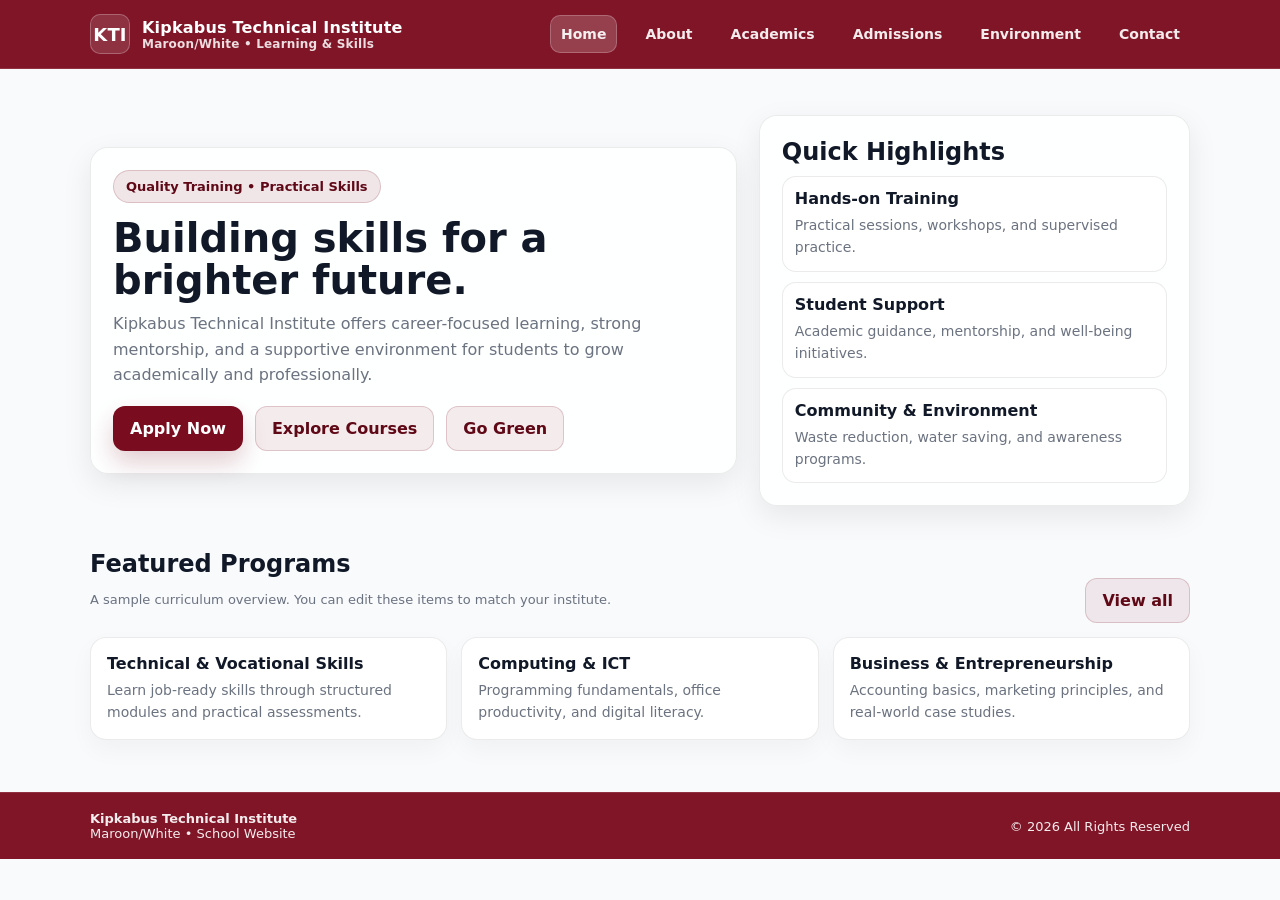
<file: index.html>
<!doctype html>
<html lang="en">
<head>
  <meta charset="utf-8" />
  <meta name="viewport" content="width=device-width, initial-scale=1" />
  <title>Kipkabus Technical Institute | School Website</title>
  <link rel="stylesheet" href="style.css" />
</head>
<body>
  <a class="skip-link" href="#main">Skip to content</a>

  <header class="site-header" role="banner">
    <div class="container">
      <nav class="navbar" aria-label="Primary navigation">
        <div class="brand" aria-label="Kipkabus Technical Institute">
          <div class="logo" aria-hidden="true">KTI</div>
          <div>
            Kipkabus Technical Institute
            <div style="font-weight:600; font-size:12px; color:rgba(255,255,255,.86)">Maroon/White • Learning & Skills</div>
          </div>
        </div>

        <button class="burger" aria-label="Open menu" aria-expanded="false" type="button">☰ Menu</button>

        <div class="nav-links" id="navLinks">
          <a href="index.html">Home</a>
          <a href="about.html">About</a>
          <a href="academics.html">Academics</a>
          <a href="admissions.html">Admissions</a>
          <a href="environment.html">Environment</a>
          <a href="contact.html">Contact</a>
        </div>
      </nav>
    </div>
  </header>

  <main id="main">
    <section class="hero">
      <div class="container">
        <div class="hero-grid">
          <div class="hero-card">
            <div class="kicker">Quality Training • Practical Skills</div>
            <h1>Building skills for a brighter future.</h1>
            <p class="lead">
              Kipkabus Technical Institute offers career-focused learning, strong mentorship, and a supportive environment
              for students to grow academically and professionally.
            </p>

            <div class="cta-row">
              <a class="btn btn-primary" href="admissions.html">Apply Now</a>
              <a class="btn btn-ghost" href="academics.html">Explore Courses</a>
              <a class="btn btn-ghost" href="environment.html">Go Green</a>
            </div>
          </div>

          <div class="hero-card">
            <h2 style="margin:0 0 10px">Quick Highlights</h2>
            <div class="list">
              <div class="list-item">
                <b>Hands-on Training</b>
                <span>Practical sessions, workshops, and supervised practice.</span>
              </div>
              <div class="list-item">
                <b>Student Support</b>
                <span>Academic guidance, mentorship, and well-being initiatives.</span>
              </div>
              <div class="list-item">
                <b>Community & Environment</b>
                <span>Waste reduction, water saving, and awareness programs.</span>
              </div>
            </div>
          </div>

        </div>
      </div>
    </section>

    <section class="section">
      <div class="container">
        <div style="display:flex; align-items:flex-end; justify-content:space-between; gap:16px; flex-wrap:wrap;">
          <div>
            <h2>Featured Programs</h2>
            <p class="small-note">A sample curriculum overview. You can edit these items to match your institute.</p>
          </div>
          <a class="btn btn-ghost" href="academics.html">View all</a>
        </div>

        <div class="grid-3" style="margin-top:14px">
          <div class="card">
            <h3>Technical & Vocational Skills</h3>
            <p>Learn job-ready skills through structured modules and practical assessments.</p>
          </div>
          <div class="card">
            <h3>Computing & ICT</h3>
            <p>Programming fundamentals, office productivity, and digital literacy.</p>
          </div>
          <div class="card">
            <h3>Business & Entrepreneurship</h3>
            <p>Accounting basics, marketing principles, and real-world case studies.</p>
          </div>
        </div>
      </div>
    </section>
  </main>

  <footer>
    <div class="container footer-inner">
      <div>
        <b>Kipkabus Technical Institute</b><br />
        Maroon/White • School Website
      </div>
      <div>
        <span>© <span id="year"></span> All Rights Reserved</span>
      </div>
    </div>
  </footer>

  <script>
    document.getElementById('year').textContent = new Date().getFullYear();
  </script>
  <script src="script.js"></script>
</body>
</html>
</file>
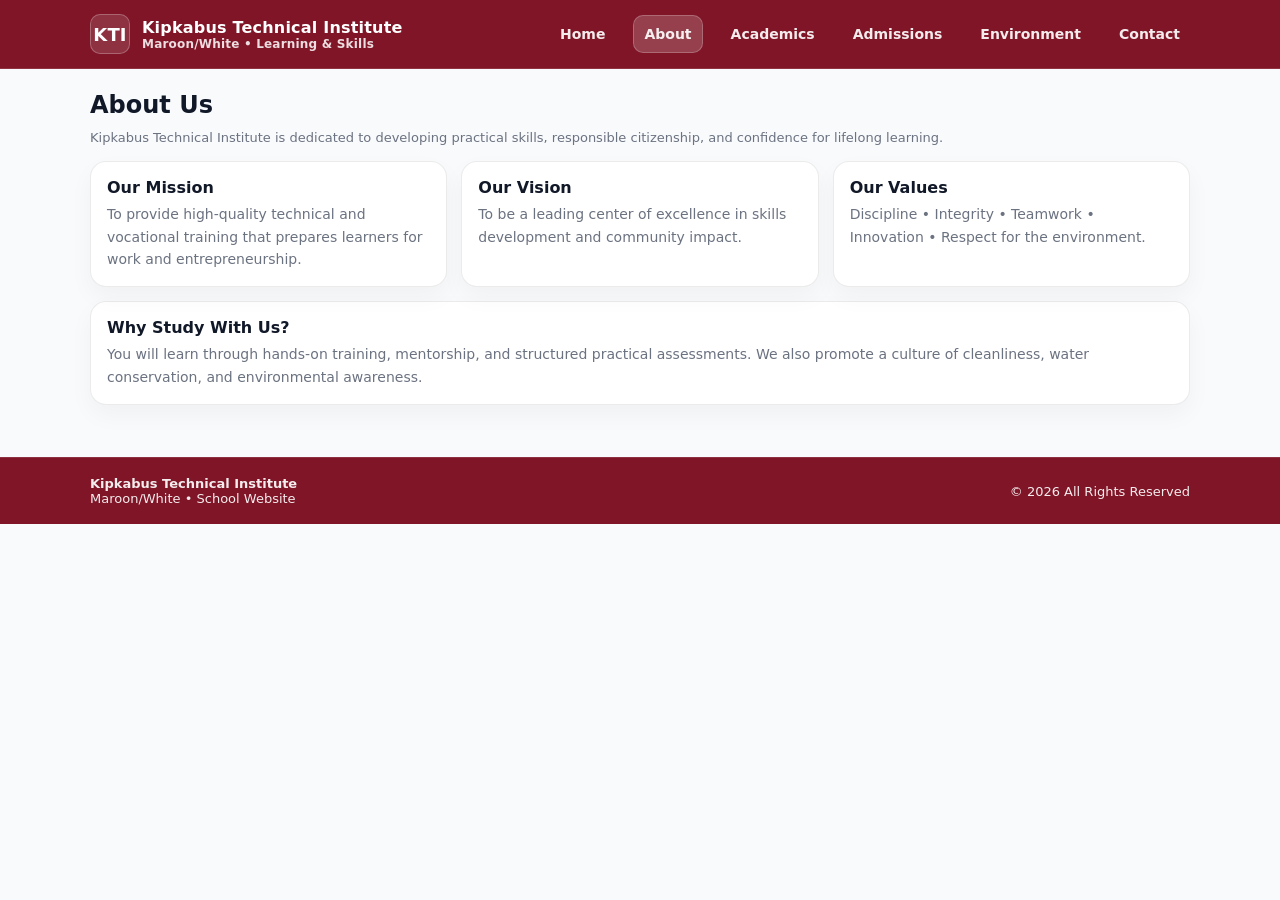
<file: about.html>
<!doctype html>
<html lang="en">
<head>
  <meta charset="utf-8" />
  <meta name="viewport" content="width=device-width, initial-scale=1" />
  <title>About | Kipkabus Technical Institute</title>
  <link rel="stylesheet" href="style.css" />
</head>
<body>
  <a class="skip-link" href="#main">Skip to content</a>

  <header class="site-header" role="banner">
    <div class="container">
      <nav class="navbar" aria-label="Primary navigation">
        <div class="brand" aria-label="Kipkabus Technical Institute">
          <div class="logo" aria-hidden="true">KTI</div>
          <div>
            Kipkabus Technical Institute
            <div style="font-weight:600; font-size:12px; color:rgba(255,255,255,.86)">Maroon/White • Learning & Skills</div>
          </div>
        </div>

        <button class="burger" aria-label="Open menu" aria-expanded="false" type="button">☰ Menu</button>

        <div class="nav-links" id="navLinks">
          <a href="index.html">Home</a>
          <a href="about.html">About</a>
          <a href="academics.html">Academics</a>
          <a href="admissions.html">Admissions</a>
          <a href="environment.html">Environment</a>
          <a href="contact.html">Contact</a>
        </div>
      </nav>
    </div>
  </header>

  <main id="main" class="section">
    <div class="container">
      <h2 style="margin-top:0">About Us</h2>
      <p class="small-note" style="margin-top:0">
        Kipkabus Technical Institute is dedicated to developing practical skills, responsible citizenship,
        and confidence for lifelong learning.
      </p>

      <div class="grid-3" style="margin-top:14px">
        <div class="card">
          <h3>Our Mission</h3>
          <p>To provide high-quality technical and vocational training that prepares learners for work and entrepreneurship.</p>
        </div>
        <div class="card">
          <h3>Our Vision</h3>
          <p>To be a leading center of excellence in skills development and community impact.</p>
        </div>
        <div class="card">
          <h3>Our Values</h3>
          <p>Discipline • Integrity • Teamwork • Innovation • Respect for the environment.</p>
        </div>
      </div>

      <div class="card" style="margin-top:14px">
        <h3>Why Study With Us?</h3>
        <p>
          You will learn through hands-on training, mentorship, and structured practical assessments. We also promote
          a culture of cleanliness, water conservation, and environmental awareness.
        </p>
      </div>
    </div>
  </main>

  <footer>
    <div class="container footer-inner">
      <div>
        <b>Kipkabus Technical Institute</b><br />
        Maroon/White • School Website
      </div>
      <div>
        <span>© <span id="year"></span> All Rights Reserved</span>
      </div>
    </div>
  </footer>

  <script>
    document.getElementById('year').textContent = new Date().getFullYear();
  </script>
  <script src="script.js"></script>
</body>
</html>
</file>
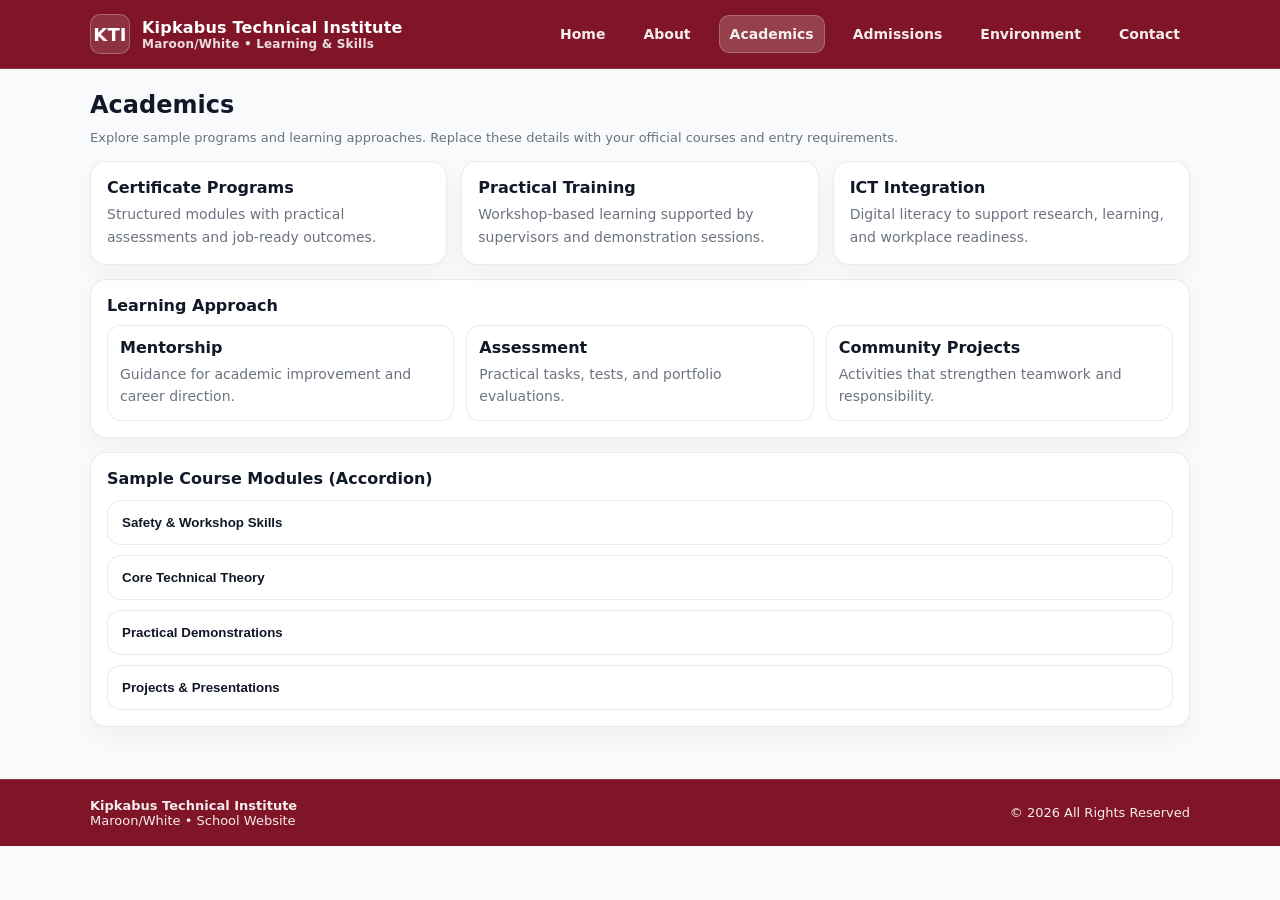
<file: academics.html>
<!doctype html>
<html lang="en">
<head>
  <meta charset="utf-8" />
  <meta name="viewport" content="width=device-width, initial-scale=1" />
  <title>Academics | Kipkabus Technical Institute</title>
  <link rel="stylesheet" href="style.css" />
</head>
<body>
  <a class="skip-link" href="#main">Skip to content</a>

  <header class="site-header" role="banner">
    <div class="container">
      <nav class="navbar" aria-label="Primary navigation">
        <div class="brand" aria-label="Kipkabus Technical Institute">
          <div class="logo" aria-hidden="true">KTI</div>
          <div>
            Kipkabus Technical Institute
            <div style="font-weight:600; font-size:12px; color:rgba(255,255,255,.86)">Maroon/White • Learning & Skills</div>
          </div>
        </div>

        <button class="burger" aria-label="Open menu" aria-expanded="false" type="button">☰ Menu</button>

        <div class="nav-links" id="navLinks">
          <a href="index.html">Home</a>
          <a href="about.html">About</a>
          <a href="academics.html">Academics</a>
          <a href="admissions.html">Admissions</a>
          <a href="environment.html">Environment</a>
          <a href="contact.html">Contact</a>
        </div>
      </nav>
    </div>
  </header>

  <main id="main" class="section">
    <div class="container">
      <h2 style="margin-top:0">Academics</h2>
      <p class="small-note" style="margin-top:0">
        Explore sample programs and learning approaches. Replace these details with your official courses and entry requirements.
      </p>

      <div class="grid-3" style="margin-top:14px">
        <div class="card">
          <h3>Certificate Programs</h3>
          <p>Structured modules with practical assessments and job-ready outcomes.</p>
        </div>
        <div class="card">
          <h3>Practical Training</h3>
          <p>Workshop-based learning supported by supervisors and demonstration sessions.</p>
        </div>
        <div class="card">
          <h3>ICT Integration</h3>
          <p>Digital literacy to support research, learning, and workplace readiness.</p>
        </div>
      </div>

      <div class="card" style="margin-top:14px">
        <h3 style="margin-top:0">Learning Approach</h3>
        <div class="grid-3" style="grid-template-columns: repeat(3, 1fr); margin-top:10px; gap:12px">
          <div class="list-item"><b>Mentorship</b><span>Guidance for academic improvement and career direction.</span></div>
          <div class="list-item"><b>Assessment</b><span>Practical tasks, tests, and portfolio evaluations.</span></div>
          <div class="list-item"><b>Community Projects</b><span>Activities that strengthen teamwork and responsibility.</span></div>
        </div>
      </div>

      <div class="card" style="margin-top:14px">
        <h3>Sample Course Modules (Accordion)</h3>
        <div class="accordion" data-accordion data-allow-multiple="false" style="margin-top:12px">
          <div class="accordion-item" data-accordion-item>
            <button class="accordion-button" type="button" data-accordion-button aria-expanded="false">
              Safety & Workshop Skills
            </button>
            <div class="accordion-panel" data-accordion-panel hidden>
              <p class="small-note" style="margin:0">Core safety, tools handling, and workshop routines.</p>
            </div>
          </div>

          <div class="accordion-item" data-accordion-item>
            <button class="accordion-button" type="button" data-accordion-button aria-expanded="false">
              Core Technical Theory
            </button>
            <div class="accordion-panel" data-accordion-panel hidden>
              <p class="small-note" style="margin:0">Key concepts and fundamentals tailored to your program.</p>
            </div>
          </div>

          <div class="accordion-item" data-accordion-item>
            <button class="accordion-button" type="button" data-accordion-button aria-expanded="false">
              Practical Demonstrations
            </button>
            <div class="accordion-panel" data-accordion-panel hidden>
              <p class="small-note" style="margin:0">Guided demonstrations and hands-on supervised practice.</p>
            </div>
          </div>

          <div class="accordion-item" data-accordion-item>
            <button class="accordion-button" type="button" data-accordion-button aria-expanded="false">
              Projects & Presentations
            </button>
            <div class="accordion-panel" data-accordion-panel hidden>
              <p class="small-note" style="margin:0">Portfolio projects, group presentations, and final assessments.</p>
            </div>
          </div>
        </div>
      </div>
    </div>
  </main>


  <footer>
    <div class="container footer-inner">
      <div>
        <b>Kipkabus Technical Institute</b><br />
        Maroon/White • School Website
      </div>
      <div>
        <span>© <span id="year"></span> All Rights Reserved</span>
      </div>
    </div>
  </footer>

  <script>
    document.getElementById('year').textContent = new Date().getFullYear();
  </script>
  <script src="script.js"></script>
</body>
</html>
</file>
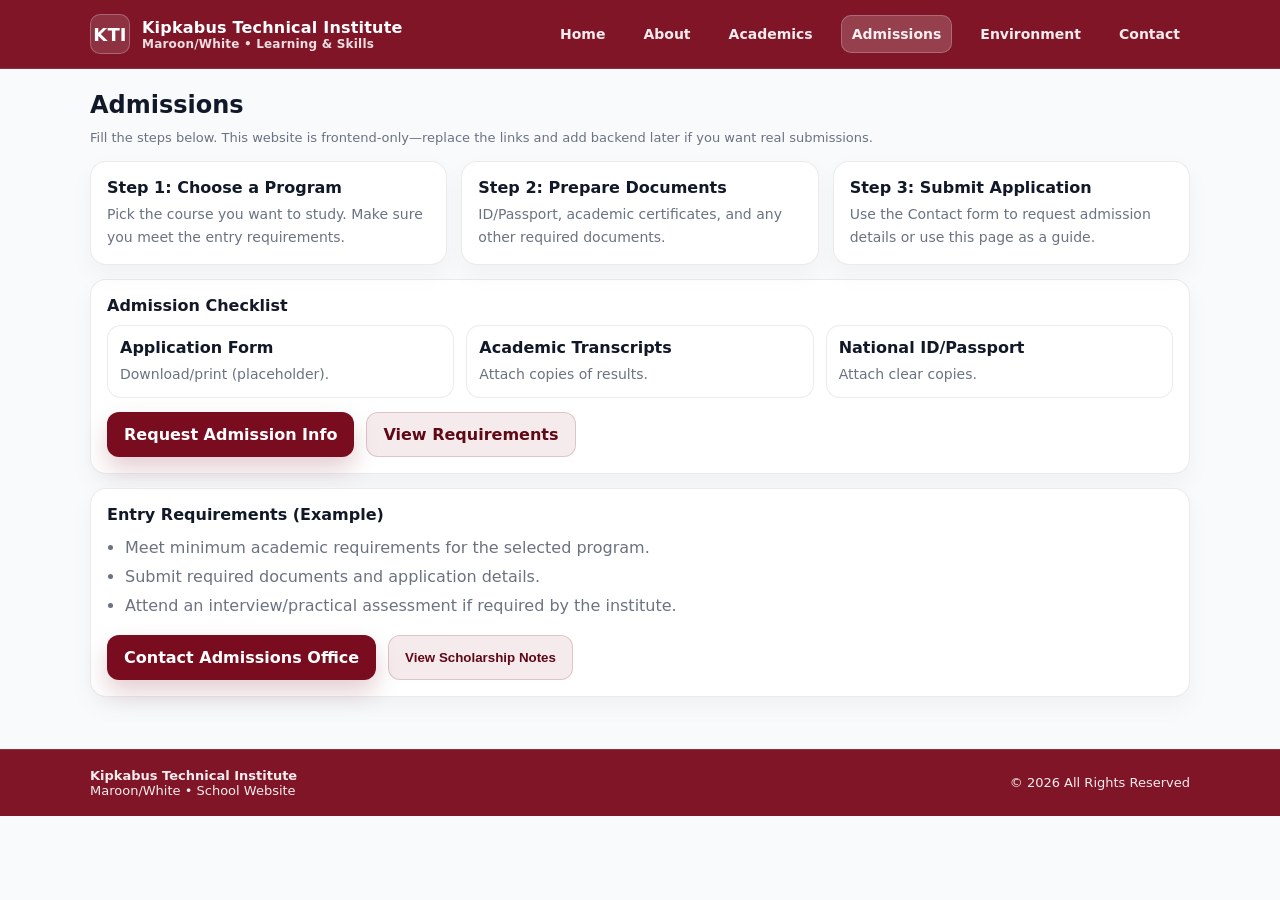
<file: admissions.html>
<!doctype html>
<html lang="en">
<head>
  <meta charset="utf-8" />
  <meta name="viewport" content="width=device-width, initial-scale=1" />
  <title>Admissions | Kipkabus Technical Institute</title>
  <link rel="stylesheet" href="style.css" />
</head>
<body>
  <a class="skip-link" href="#main">Skip to content</a>

  <header class="site-header" role="banner">
    <div class="container">
      <nav class="navbar" aria-label="Primary navigation">
        <div class="brand" aria-label="Kipkabus Technical Institute">
          <div class="logo" aria-hidden="true">KTI</div>
          <div>
            Kipkabus Technical Institute
            <div style="font-weight:600; font-size:12px; color:rgba(255,255,255,.86)">Maroon/White • Learning & Skills</div>
          </div>
        </div>

        <button class="burger" aria-label="Open menu" aria-expanded="false" type="button">☰ Menu</button>

        <div class="nav-links" id="navLinks">
          <a href="index.html">Home</a>
          <a href="about.html">About</a>
          <a href="academics.html">Academics</a>
          <a href="admissions.html">Admissions</a>
          <a href="environment.html">Environment</a>
          <a href="contact.html">Contact</a>
        </div>
      </nav>
    </div>
  </header>

  <main id="main" class="section">
    <div class="container">
      <h2 style="margin-top:0">Admissions</h2>
      <p class="small-note" style="margin-top:0">
        Fill the steps below. This website is frontend-only—replace the links and add backend later if you want real submissions.
      </p>

      <div class="grid-3" style="margin-top:14px">
        <div class="card">
          <h3>Step 1: Choose a Program</h3>
          <p>Pick the course you want to study. Make sure you meet the entry requirements.</p>
        </div>
        <div class="card">
          <h3>Step 2: Prepare Documents</h3>
          <p>ID/Passport, academic certificates, and any other required documents.</p>
        </div>
        <div class="card">
          <h3>Step 3: Submit Application</h3>
          <p>Use the Contact form to request admission details or use this page as a guide.</p>
        </div>
      </div>

      <div class="card" style="margin-top:14px">
        <h3 style="margin-top:0">Admission Checklist</h3>
        <div class="grid-3" style="grid-template-columns: repeat(3, 1fr); margin-top:10px; gap:12px">
          <div class="list-item"><b>Application Form</b><span>Download/print (placeholder).</span></div>
          <div class="list-item"><b>Academic Transcripts</b><span>Attach copies of results.</span></div>
          <div class="list-item"><b>National ID/Passport</b><span>Attach clear copies.</span></div>
        </div>

        <div style="display:flex; gap:12px; flex-wrap:wrap; margin-top:14px">
          <a class="btn btn-primary" href="contact.html">Request Admission Info</a>
          <a class="btn btn-ghost" href="#requirements">View Requirements</a>
        </div>
      </div>

      <div class="card" id="requirements" style="margin-top:14px">
        <h3>Entry Requirements (Example)</h3>
        <ul style="margin:10px 0 0; padding-left:18px; color:var(--muted); line-height:1.8">
          <li>Meet minimum academic requirements for the selected program.</li>
          <li>Submit required documents and application details.</li>
          <li>Attend an interview/practical assessment if required by the institute.</li>
        </ul>

        <div style="display:flex; gap:12px; flex-wrap:wrap; margin-top:14px">
          <a class="btn btn-primary" href="contact.html">Contact Admissions Office</a>
          <button class="btn btn-ghost" type="button" data-modal-target="#admissionModal" aria-haspopup="dialog">
            View Scholarship Notes
          </button>
        </div>
      </div>

      <!-- Modal -->
      <section class="modal" id="admissionModal" data-modal="admissionModal" aria-hidden="true" role="dialog" aria-modal="true">
        <div class="modal-backdrop" aria-hidden="true"></div>
        <div class="modal-dialog" role="document">
          <div class="modal-header">
            <h3 style="margin:0">Scholarship Notes (Example)</h3>
            <button type="button" class="modal-close" data-modal-close aria-label="Close dialog">✕</button>
          </div>
          <div class="modal-body">
            <p class="small-note" style="margin-top:0">This is placeholder content. Replace it with your official scholarship/benefits information.</p>
            <ul style="margin:10px 0 0; padding-left:18px; color:var(--muted); line-height:1.8">
              <li>Merit-based selection and/or need-based consideration.</li>
              <li>Some programs may require practical assessment or interview.</li>
              <li>Applicants may be notified after reviewing documents.</li>
            </ul>
          </div>
          <div class="modal-footer">
            <a class="btn btn-primary" href="contact.html">Ask for Eligibility</a>
            <button class="btn btn-ghost" type="button" data-modal-close>Close</button>
          </div>
        </div>
      </section>
    </div>
  </main>


  <footer>
    <div class="container footer-inner">
      <div>
        <b>Kipkabus Technical Institute</b><br />
        Maroon/White • School Website
      </div>
      <div>
        <span>© <span id="year"></span> All Rights Reserved</span>
      </div>
    </div>
  </footer>

  <script>
    document.getElementById('year').textContent = new Date().getFullYear();
  </script>
  <script src="script.js"></script>
</body>
</html>
</file>
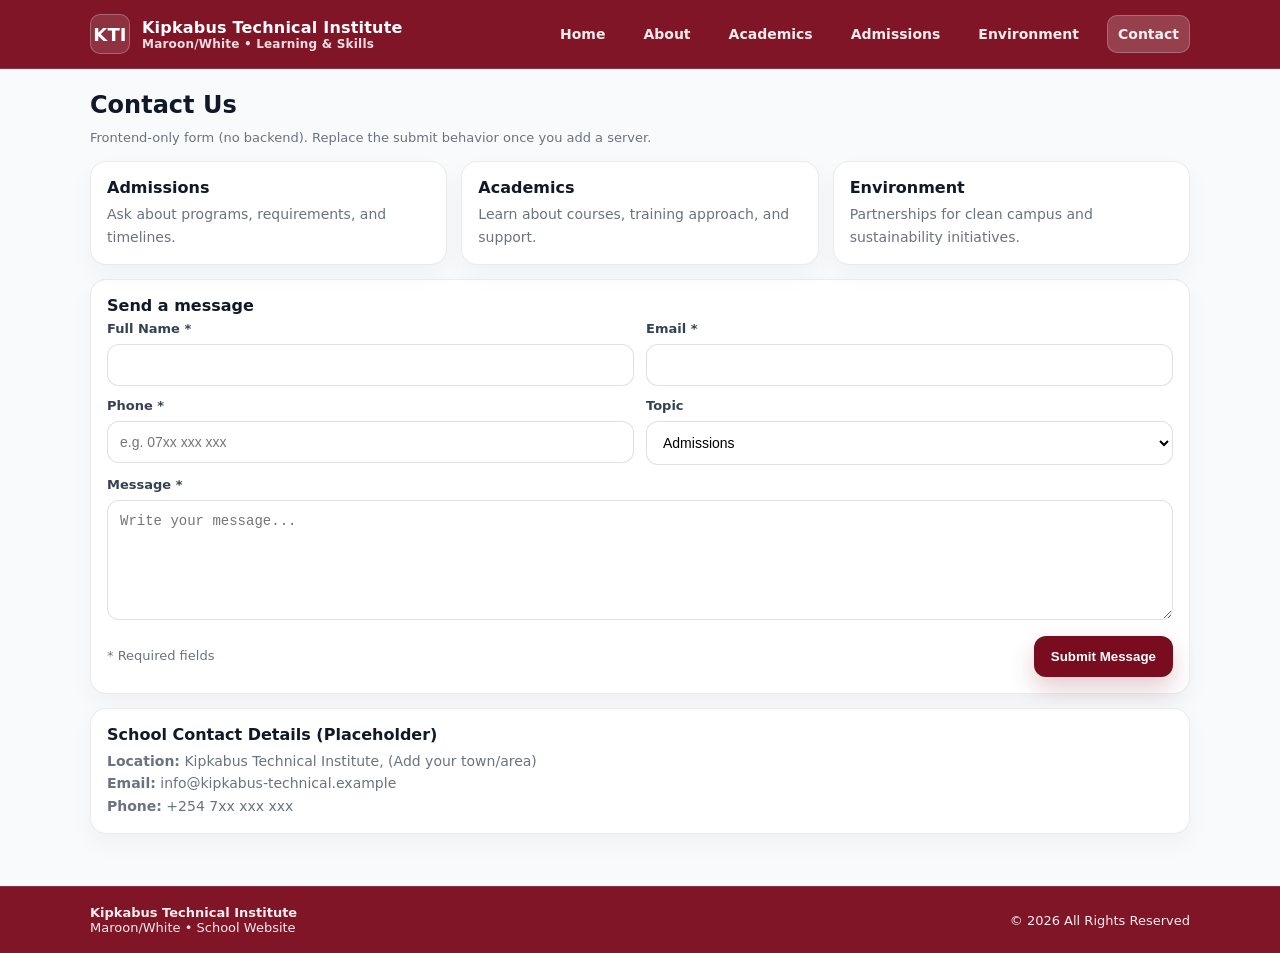
<file: contact.html>
<!doctype html>
<html lang="en">
<head>
  <meta charset="utf-8" />
  <meta name="viewport" content="width=device-width, initial-scale=1" />
  <title>Contact | Kipkabus Technical Institute</title>
  <link rel="stylesheet" href="style.css" />
</head>
<body>
  <a class="skip-link" href="#main">Skip to content</a>

  <header class="site-header" role="banner">
    <div class="container">
      <nav class="navbar" aria-label="Primary navigation">
        <div class="brand" aria-label="Kipkabus Technical Institute">
          <div class="logo" aria-hidden="true">KTI</div>
          <div>
            Kipkabus Technical Institute
            <div style="font-weight:600; font-size:12px; color:rgba(255,255,255,.86)">Maroon/White • Learning & Skills</div>
          </div>
        </div>

        <button class="burger" aria-label="Open menu" aria-expanded="false" type="button">☰ Menu</button>

        <div class="nav-links" id="navLinks">
          <a href="index.html">Home</a>
          <a href="about.html">About</a>
          <a href="academics.html">Academics</a>
          <a href="admissions.html">Admissions</a>
          <a href="environment.html">Environment</a>
          <a href="contact.html">Contact</a>
        </div>
      </nav>
    </div>
  </header>

  <main id="main" class="section">
    <div class="container">
      <h2 style="margin-top:0">Contact Us</h2>
      <p class="small-note" style="margin-top:0">
        Frontend-only form (no backend). Replace the submit behavior once you add a server.
      </p>

      <div class="grid-3" style="margin-top:14px; grid-template-columns: 1fr 1fr 1fr;">
        <div class="card">
          <h3>Admissions</h3>
          <p>Ask about programs, requirements, and timelines.</p>
        </div>
        <div class="card">
          <h3>Academics</h3>
          <p>Learn about courses, training approach, and support.</p>
        </div>
        <div class="card">
          <h3>Environment</h3>
          <p>Partnerships for clean campus and sustainability initiatives.</p>
        </div>
      </div>

      <div class="card" style="margin-top:14px">
        <h3 style="margin-top:0">Send a message</h3>
        <form class="form" id="contactForm">
          <div class="field">
            <label for="fullName">Full Name *</label>
            <input id="fullName" name="fullName" type="text" autocomplete="name" required />
          </div>

          <div class="field">
            <label for="email">Email *</label>
            <input id="email" name="email" type="email" autocomplete="email" required />
          </div>

          <div class="field">
            <label for="phone">Phone *</label>
            <input id="phone" name="phone" type="tel" autocomplete="tel" required placeholder="e.g. 07xx xxx xxx" />
          </div>

          <div class="field">
            <label for="topic">Topic</label>
            <select id="topic" name="topic">
              <option value="Admissions">Admissions</option>
              <option value="Academics">Academics</option>
              <option value="Environment">Environment</option>
              <option value="Other">Other</option>
            </select>
          </div>

          <div class="field full">
            <label for="message">Message *</label>
            <textarea id="message" name="message" required placeholder="Write your message..."></textarea>
          </div>

          <div class="form-actions">
            <div class="small-note">* Required fields</div>
            <button class="btn btn-primary" type="submit">Submit Message</button>
          </div>

          <div class="toast" id="formToast" role="status" aria-live="polite"></div>
        </form>
      </div>

      <div class="card" style="margin-top:14px">
        <h3 style="margin-top:0">School Contact Details (Placeholder)</h3>
        <p><b>Location:</b> Kipkabus Technical Institute, (Add your town/area)</p>
        <p><b>Email:</b> info@kipkabus-technical.example</p>
        <p><b>Phone:</b> +254 7xx xxx xxx</p>
      </div>

    </div>
  </main>

  <footer>
    <div class="container footer-inner">
      <div>
        <b>Kipkabus Technical Institute</b><br />
        Maroon/White • School Website
      </div>
      <div>
        <span>© <span id="year"></span> All Rights Reserved</span>
      </div>
    </div>
  </footer>

  <script>
    document.getElementById('year').textContent = new Date().getFullYear();
  </script>
  <script src="script.js"></script>
</body>
</html>
</file>
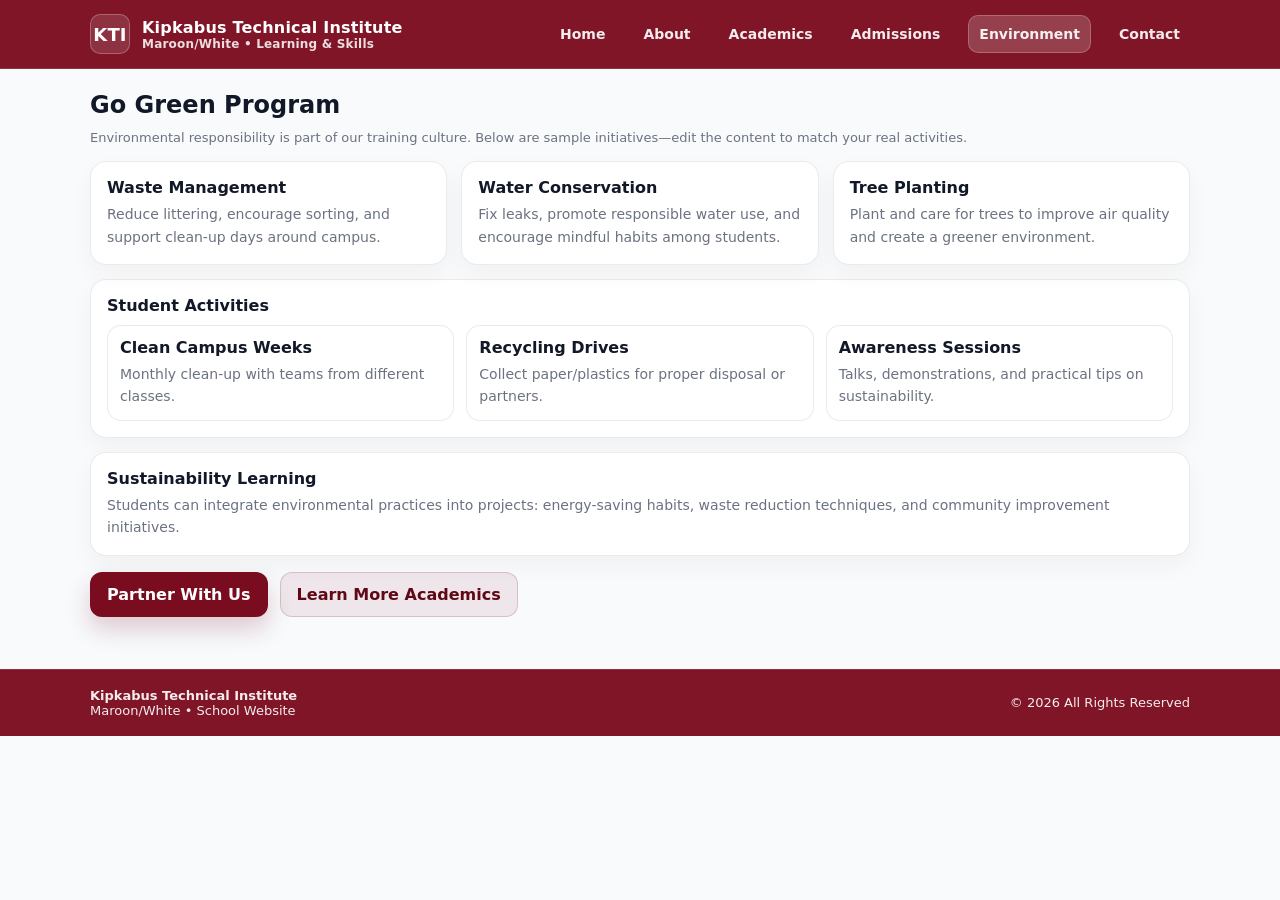
<file: environment.html>
<!doctype html>
<html lang="en">
<head>
  <meta charset="utf-8" />
  <meta name="viewport" content="width=device-width, initial-scale=1" />
  <title>Environment | Kipkabus Technical Institute</title>
  <link rel="stylesheet" href="style.css" />
</head>
<body>
  <a class="skip-link" href="#main">Skip to content</a>

  <header class="site-header" role="banner">
    <div class="container">
      <nav class="navbar" aria-label="Primary navigation">
        <div class="brand" aria-label="Kipkabus Technical Institute">
          <div class="logo" aria-hidden="true">KTI</div>
          <div>
            Kipkabus Technical Institute
            <div style="font-weight:600; font-size:12px; color:rgba(255,255,255,.86)">Maroon/White • Learning & Skills</div>
          </div>
        </div>

        <button class="burger" aria-label="Open menu" aria-expanded="false" type="button">☰ Menu</button>

        <div class="nav-links" id="navLinks">
          <a href="index.html">Home</a>
          <a href="about.html">About</a>
          <a href="academics.html">Academics</a>
          <a href="admissions.html">Admissions</a>
          <a href="environment.html">Environment</a>
          <a href="contact.html">Contact</a>
        </div>
      </nav>
    </div>
  </header>

  <main id="main" class="section">
    <div class="container">
      <h2 style="margin-top:0">Go Green Program</h2>
      <p class="small-note" style="margin-top:0">
        Environmental responsibility is part of our training culture. Below are sample initiatives—edit the content to match your real activities.
      </p>

      <div class="grid-3" style="margin-top:14px">
        <div class="card">
          <h3>Waste Management</h3>
          <p>Reduce littering, encourage sorting, and support clean-up days around campus.</p>
        </div>
        <div class="card">
          <h3>Water Conservation</h3>
          <p>Fix leaks, promote responsible water use, and encourage mindful habits among students.</p>
        </div>
        <div class="card">
          <h3>Tree Planting</h3>
          <p>Plant and care for trees to improve air quality and create a greener environment.</p>
        </div>
      </div>

      <div class="card" style="margin-top:14px">
        <h3 style="margin-top:0">Student Activities</h3>
        <div class="grid-3" style="grid-template-columns: repeat(3, 1fr); margin-top:10px; gap:12px">
          <div class="list-item"><b>Clean Campus Weeks</b><span>Monthly clean-up with teams from different classes.</span></div>
          <div class="list-item"><b>Recycling Drives</b><span>Collect paper/plastics for proper disposal or partners.</span></div>
          <div class="list-item"><b>Awareness Sessions</b><span>Talks, demonstrations, and practical tips on sustainability.</span></div>
        </div>
      </div>

      <div class="card" style="margin-top:14px">
        <h3 style="margin-top:0">Sustainability Learning</h3>
        <p>
          Students can integrate environmental practices into projects: energy-saving habits, waste reduction techniques,
          and community improvement initiatives.
        </p>
      </div>

      <div style="display:flex; gap:12px; flex-wrap:wrap; margin-top:16px">
        <a class="btn btn-primary" href="contact.html">Partner With Us</a>
        <a class="btn btn-ghost" href="academics.html">Learn More Academics</a>
      </div>
    </div>
  </main>

  <footer>
    <div class="container footer-inner">
      <div>
        <b>Kipkabus Technical Institute</b><br />
        Maroon/White • School Website
      </div>
      <div>
        <span>© <span id="year"></span> All Rights Reserved</span>
      </div>
    </div>
  </footer>

  <script>
    document.getElementById('year').textContent = new Date().getFullYear();
  </script>
  <script src="script.js"></script>
</body>
</html>
</file>
<file: style.css>
/* Kipkabus Technical Institute (Maroon/White) - shared styles */

:root{
  --maroon:#7a0c1f;
  --maroon-dark:#5f0816;
  --white:#ffffff;
  --muted:#6b7280;
  --bg:#f8fafc;
  --card:#ffffff;
  --border:rgba(0,0,0,.08);
  --shadow: 0 10px 30px rgba(0,0,0,.08);
}

*{box-sizing:border-box}
html,body{height:100%}
body{
  margin:0;
  font-family: ui-sans-serif, system-ui, -apple-system, Segoe UI, Roboto, Helvetica, Arial, "Apple Color Emoji","Segoe UI Emoji";
  background:var(--bg);
  color:#111827;
}

a{color:inherit; text-decoration:none}

.container{
  width:min(1100px, 92%);
  margin:0 auto;
}

/* Header / Navbar */
.site-header{
  position:sticky;
  top:0;
  z-index:50;
  background:rgba(122,12,31,.96);
  backdrop-filter: blur(6px);
  border-bottom: 1px solid rgba(255,255,255,.12);
}

.navbar{
  display:flex;
  align-items:center;
  justify-content:space-between;
  padding:14px 0;
}

.brand{
  display:flex;
  align-items:center;
  gap:12px;
  color:var(--white);
  font-weight:800;
  letter-spacing:.2px;
}

.brand .logo{
  width:40px;
  height:40px;
  border-radius:10px;
  background:rgba(255,255,255,.12);
  border:1px solid rgba(255,255,255,.25);
  display:flex;
  align-items:center;
  justify-content:center;
  font-size:18px;
}

.nav-links{
  display:flex;
  align-items:center;
  gap:18px;
}

.nav-links a{
  color:rgba(255,255,255,.92);
  font-weight:600;
  font-size:14px;
  padding:10px 10px;
  border-radius:10px;
  transition: background .15s ease, transform .15s ease;
}

.nav-links a:hover{
  background:rgba(255,255,255,.14);
  transform: translateY(-1px);
}

.nav-links a.active{
  background:rgba(255,255,255,.18);
  border:1px solid rgba(255,255,255,.22);
}

.burger{
  display:none;
  background:transparent;
  border:1px solid rgba(255,255,255,.35);
  color:var(--white);
  border-radius:12px;
  padding:10px 12px;
  cursor:pointer;
}

.burger:active{transform: translateY(1px)}

/* Mobile menu */
@media (max-width: 860px){
  .burger{display:inline-flex; align-items:center; gap:8px}
  .nav-links{
    position:absolute;
    left:0;
    right:0;
    top:100%;
    background:var(--maroon);
    padding:12px 0;
    flex-direction:column;
    align-items:flex-start;
    gap:0;
    display:none;
    border-bottom:1px solid rgba(255,255,255,.12);
  }
  .nav-links.open{display:flex}
  .nav-links a{
    width:100%;
    padding:12px 16px;
    border-radius:0;
    border-left:none;
    border-right:none;
  }
}

/* Hero */
.hero{
  padding: 46px 0 22px;
}

.hero-grid{
  display:grid;
  grid-template-columns: 1.2fr .8fr;
  gap:22px;
  align-items:center;
}

@media (max-width: 900px){
  .hero-grid{grid-template-columns: 1fr;}
}

.hero-card{
  background:rgba(255,255,255,.85);
  border:1px solid var(--border);
  border-radius:18px;
  box-shadow: var(--shadow);
  padding:22px;
}

.kicker{
  display:inline-flex;
  align-items:center;
  gap:10px;
  padding:8px 12px;
  border-radius:999px;
  background: rgba(122,12,31,.10);
  border:1px solid rgba(122,12,31,.18);
  color: var(--maroon-dark);
  font-weight:700;
  font-size:13px;
}

h1{
  margin:14px 0 10px;
  font-size:40px;
  line-height:1.05;
}
@media (max-width: 520px){h1{font-size:32px}}

p.lead{
  color: var(--muted);
  font-size:16px;
  line-height:1.6;
  margin:0 0 18px;
}

.cta-row{display:flex; gap:12px; flex-wrap:wrap}

.btn{
  display:inline-flex;
  align-items:center;
  justify-content:center;
  gap:10px;
  padding:12px 16px;
  border-radius:12px;
  font-weight:800;
  border:1px solid transparent;
  cursor:pointer;
  transition: transform .15s ease, box-shadow .15s ease, background .15s ease;
}

.btn:active{transform: translateY(1px)}

.btn-primary{
  background: var(--maroon);
  color: var(--white);
  box-shadow: 0 12px 24px rgba(122,12,31,.20);
}
.btn-primary:hover{background: var(--maroon-dark)}

.btn-ghost{
  background: rgba(122,12,31,.08);
  color: var(--maroon-dark);
  border-color: rgba(122,12,31,.18);
}
.btn-ghost:hover{background: rgba(122,12,31,.12)}

/* Sections */
.section{
  padding: 22px 0;
}

.section h2{
  margin:0 0 10px;
  font-size:24px;
}

.grid-3{
  display:grid;
  grid-template-columns: repeat(3, 1fr);
  gap:14px;
}
@media (max-width: 900px){.grid-3{grid-template-columns: 1fr}}

.card{
  background:var(--card);
  border:1px solid var(--border);
  border-radius:16px;
  padding:16px;
  box-shadow: 0 10px 25px rgba(0,0,0,.04);
}

.card h3{margin:0 0 6px; font-size:16px}
.card p{margin:0; color:var(--muted); line-height:1.6; font-size:14px}

/* Footer */
footer{
  margin-top:30px;
  padding: 18px 0;
  background: rgba(122,12,31,.96);
  color: rgba(255,255,255,.92);
  border-top:1px solid rgba(255,255,255,.12);
}
.footer-inner{
  display:flex;
  align-items:center;
  justify-content:space-between;
  gap:14px;
  flex-wrap:wrap;
  font-size:13px;
}

/* Forms */
.form{
  display:grid;
  grid-template-columns: 1fr 1fr;
  gap:12px;
}
@media (max-width: 720px){.form{grid-template-columns:1fr}}

.field{
  display:flex;
  flex-direction:column;
  gap:8px;
}

label{font-weight:700; font-size:13px; color:#374151}
input, textarea, select{
  width:100%;
  padding:12px 12px;
  border-radius:12px;
  border:1px solid rgba(0,0,0,.12);
  background:#fff;
  outline:none;
  font-size:14px;
}
textarea{min-height:120px; resize:vertical}

input:focus, textarea:focus, select:focus{
  border-color: rgba(122,12,31,.35);
  box-shadow: 0 0 0 4px rgba(122,12,31,.10);
}

.full{grid-column: 1 / -1;}

.form-actions{
  grid-column: 1 / -1;
  display:flex;
  align-items:center;
  justify-content:space-between;
  gap:12px;
  flex-wrap:wrap;
  margin-top:4px;
}

.small-note{color:var(--muted); font-size:13px; line-height:1.4}

.toast{
  display:none;
  margin-top:12px;
  padding:12px 14px;
  border-radius:12px;
  border:1px solid rgba(122,12,31,.20);
  background: rgba(122,12,31,.08);
  color: var(--maroon-dark);
  font-weight:700;
}

.toast.show{display:block}

/* Table-ish list */
.list{
  display:flex;
  flex-direction:column;
  gap:10px;
}

.list-item{
  padding:12px 12px;
  border:1px solid var(--border);
  border-radius:14px;
  background: #fff;
}

.list-item b{color:#111827}
.list-item span{display:block; margin-top:6px; color:var(--muted); font-size:14px; line-height:1.6}

/* Accordion */
.accordion{
  display:flex;
  flex-direction:column;
  gap:10px;
}

.accordion-item{
  border:1px solid var(--border);
  border-radius:14px;
  background:#fff;
  overflow:hidden;
}

.accordion-button{
  width:100%;
  text-align:left;
  background: transparent;
  border:0;
  padding:14px 14px;
  font-weight:800;
  color:#111827;
  cursor:pointer;
  display:flex;
  align-items:center;
  justify-content:space-between;
}

.accordion-button:focus-visible{
  outline: none;
  box-shadow: 0 0 0 4px rgba(122,12,31,.14);
}

.accordion-panel{
  padding:0 14px 14px;
}

/* Modal */
.modal{
  position:fixed;
  inset:0;
  display:none;
  z-index:2000;
}

.modal.open{display:block}

.modal-backdrop{
  position:absolute;
  inset:0;
  background: rgba(0,0,0,.52);
}

.modal-dialog{
  position:relative;
  width:min(720px, 92%);
  margin: 9vh auto 0;
  background:#fff;
  border:1px solid var(--border);
  border-radius:16px;
  box-shadow: 0 22px 60px rgba(0,0,0,.25);
  overflow:hidden;
}

.modal-header{
  display:flex;
  align-items:center;
  justify-content:space-between;
  gap:12px;
  padding:14px 16px;
  background: rgba(122,12,31,.06);
  border-bottom:1px solid var(--border);
}

.modal-close{
  background: transparent;
  border:1px solid rgba(0,0,0,.12);
  border-radius:12px;
  width:38px;
  height:38px;
  cursor:pointer;
  font-size:16px;
}

.modal-close:focus-visible{
  outline:none;
  box-shadow: 0 0 0 4px rgba(122,12,31,.14);
}

.modal-body{padding:14px 16px}

.modal-footer{
  padding:14px 16px;
  display:flex;
  gap:12px;
  flex-wrap:wrap;
  justify-content:flex-end;
  border-top:1px solid var(--border);
}

@media (prefers-reduced-motion: reduce){
  html:focus-within{scroll-behavior:auto}
}

/* Accessibility */
.skip-link{
  position:absolute;
  left:-9999px;
  top:auto;
  width:1px;
  height:1px;
  overflow:hidden;
}

.skip-link:focus{
  left: 12px;
  top: 12px;
  width:auto;
  height:auto;
  padding:12px 14px;
  background:#fff;
  border:1px solid var(--border);
  border-radius:12px;
  z-index:1000;
}
</file>
